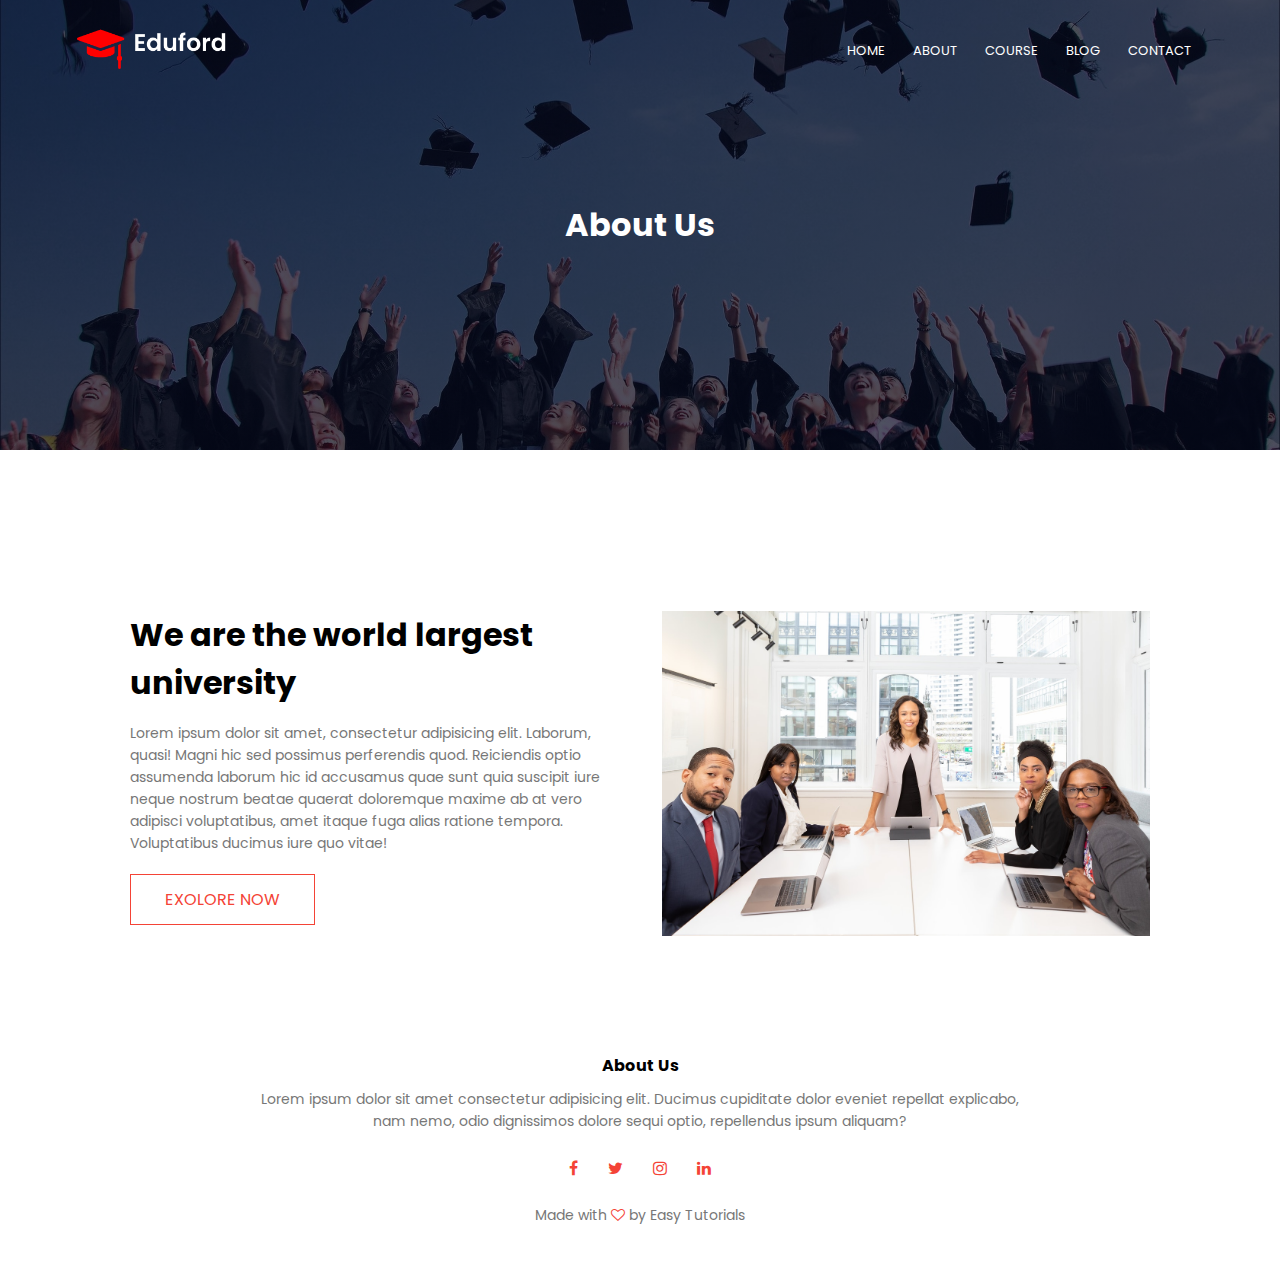
<file: unvirsity website/about.html>
<!DOCTYPE html>
<html lang="en">

<head>
    <meta charset="UTF-8">
    <meta name="viewport" content="width=device-width, initial-scale=1.0">
    <link rel="stylesheet" href="style.css">
    <link rel="preconnect" href="https://fonts.googleapis.com">
    <link rel="preconnect" href="https://fonts.gstatic.com" crossorigin>
    <link
        href="https://fonts.googleapis.com/css2?family=Poppins:ital,wght@0,100;0,200;0,300;0,400;0,500;0,600;0,700;0,800;0,900;1,100;1,200;1,300;1,400;1,500;1,600;1,700;1,800;1,900&display=swap"
        rel="stylesheet">
        <link rel="stylesheet" href="https://cdnjs.cloudflare.com/ajax/libs/font-awesome/4.7.0/css/font-awesome.min.css">

        <!-- <link rel="stylesheet" href="https://cdnjs.cloudflare.com/ajax/libs/font-awesome/6.0.0-beta3/css/all.min.css"> -->
 
        <title>University Website </title>

</head>

<body>
    <section class="sub-header">
        <nav>

            <a href="index.html"> <img src="img/logo.png" alt=" logo img" class="logo"></a>
            <div class="nav-links" id="navLinks">
                <i class="fa fa-times" onclick="hideMenu()"></i>

                <ul>
                    <li> <a href="index.html">HOME</a></li>
                    <li> <a href="about.html">ABOUT</a></li>
                    <li> <a href="course.html">COURSE</a></li>
                    <li> <a href="blog.html">BLOG</a></li>

                    <li> <a href="contact.html">CONTACT</a></li>




                </ul>


            </div>
            <i class="fa fa-bars" onclick="showMenu()"></i>

        </nav>
       
<h1> About Us</h1>
    </section>
  
    
  <!-- -------about us content------- -->
<section class="about-us">
<div class="row">
<div class="about-col">
<h1> We are the world largest university</h1>
<p> Lorem ipsum dolor sit amet, consectetur adipisicing elit. Laborum, quasi! Magni hic sed possimus perferendis quod. Reiciendis optio assumenda laborum hic id accusamus quae sunt quia suscipit iure neque nostrum beatae quaerat doloremque maxime ab at vero adipisci voluptatibus, amet itaque fuga alias ratione tempora. Voluptatibus ducimus iure quo vitae!</p>
<a href="" class="hero-btn red-btn">EXOLORE NOW</a>
</div>
<div class="about-col">
    <img src="img/about.jpg">
</div>



</div>





</section>
    

<!-- ------footer---- -->
<section class="footer"> 
<h4>About Us</h4>
<p>Lorem ipsum dolor sit amet consectetur adipisicing elit. Ducimus cupiditate dolor eveniet repellat explicabo, <br>nam nemo, odio dignissimos dolore sequi optio, repellendus ipsum aliquam?</p>
<div class="icons">
    <i class="fa fa-facebook"></i>
    <i class="fa fa-twitter"></i>
    <i class="fa fa-instagram"></i>
    <i class="fa fa-linkedin"></i>


</div>
<p> Made with  <i class="fa fa-heart-o"></i>  by Easy Tutorials </p>

</section>





    <!-- ----js  to toggle menu----- -->
    <script>
        var navLinks = document.getElementById("navLinks");
        function showMenu() {
            navLinks.style.right = "0";
        }
        function hideMenu() {
            navLinks.style.right = "-200px";
        }
    </script>
</body>

</html>
</file>
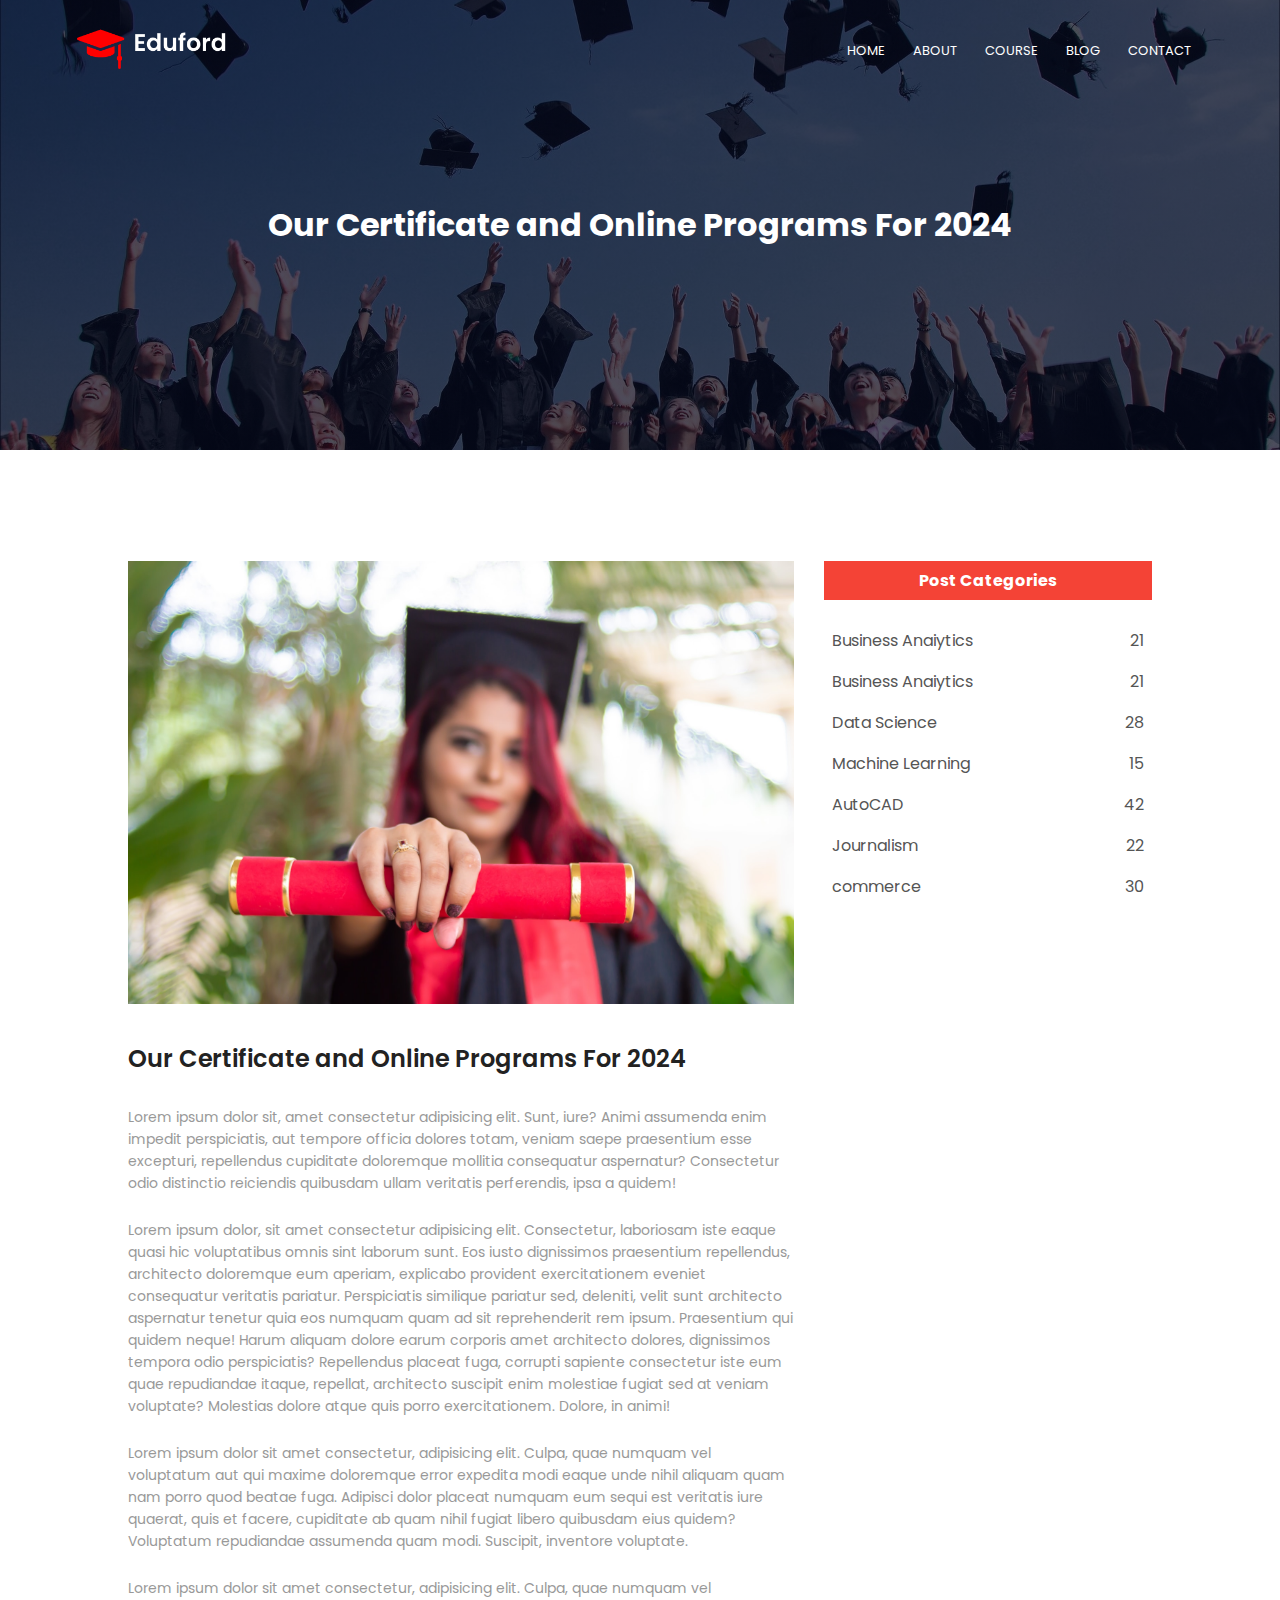
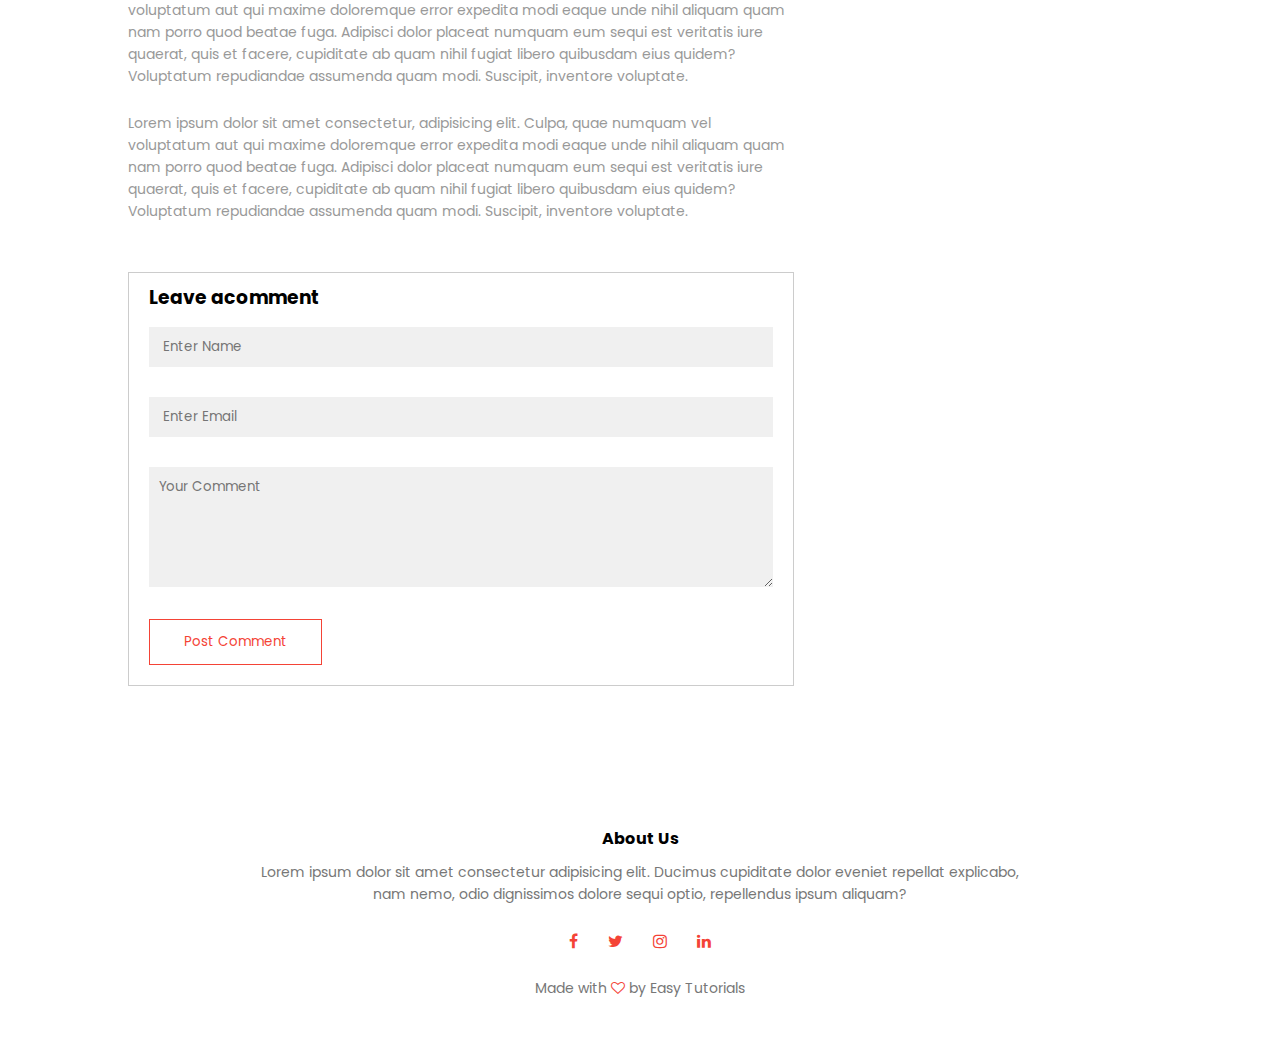
<file: unvirsity website/blog.html>
<!DOCTYPE html>
<html lang="en">

<head>
    <meta charset="UTF-8">
    <meta name="viewport" content="width=device-width, initial-scale=1.0">
    <link rel="stylesheet" href="style.css">
    <link rel="preconnect" href="https://fonts.googleapis.com">
    <link rel="preconnect" href="https://fonts.gstatic.com" crossorigin>
    <link
        href="https://fonts.googleapis.com/css2?family=Poppins:ital,wght@0,100;0,200;0,300;0,400;0,500;0,600;0,700;0,800;0,900;1,100;1,200;1,300;1,400;1,500;1,600;1,700;1,800;1,900&display=swap"
        rel="stylesheet">
    <link rel="stylesheet" href="https://cdnjs.cloudflare.com/ajax/libs/font-awesome/4.7.0/css/font-awesome.min.css">

    <!-- <link rel="stylesheet" href="https://cdnjs.cloudflare.com/ajax/libs/font-awesome/6.0.0-beta3/css/all.min.css"> -->

    <title>University Website </title>

</head>

<body>
    <section class="sub-header">
        <nav>

            <a href="index.html"> <img src="img/logo.png" alt=" logo img" class="logo"></a>
            <div class="nav-links" id="navLinks">
                <i class="fa fa-times" onclick="hideMenu()"></i>

                <ul>
                    <li> <a href="index.html">HOME</a></li>
                    <li> <a href="about.html">ABOUT</a></li>
                    <li> <a href="course.html">COURSE</a></li>
                    <li> <a href="blog.html">BLOG</a></li>

                    <li> <a href="contact.html">CONTACT</a></li>




                </ul>


            </div>
            <i class="fa fa-bars" onclick="showMenu()"></i>

        </nav>

        <h1> Our Certificate and Online Programs For 2024</h1>
    </section>



    <!-- -----blog page content--- -->
    <section class="blog-content">
        <div class="row">
            <div class="blog-left">
                <img src="img/certificate.jpg" alt="">
                <h2>Our Certificate and Online Programs For 2024</h2>
                <p>Lorem ipsum dolor sit, amet consectetur adipisicing elit. Sunt, iure? Animi assumenda enim impedit
                    perspiciatis, aut tempore officia dolores totam, veniam saepe praesentium esse excepturi,
                    repellendus cupiditate doloremque mollitia consequatur aspernatur? Consectetur odio distinctio
                    reiciendis quibusdam ullam veritatis perferendis, ipsa a quidem!</p>
                <br>
                <p> Lorem ipsum dolor, sit amet consectetur adipisicing elit. Consectetur, laboriosam iste eaque quasi
                    hic voluptatibus omnis sint laborum sunt. Eos iusto dignissimos praesentium repellendus, architecto
                    doloremque eum aperiam, explicabo provident exercitationem eveniet consequatur veritatis pariatur.
                    Perspiciatis similique pariatur sed, deleniti, velit sunt architecto aspernatur tenetur quia eos
                    numquam quam ad sit reprehenderit rem ipsum. Praesentium qui quidem neque! Harum aliquam dolore
                    earum corporis amet architecto dolores, dignissimos tempora odio perspiciatis? Repellendus placeat
                    fuga, corrupti sapiente consectetur iste eum quae repudiandae itaque, repellat, architecto suscipit
                    enim molestiae fugiat sed at veniam voluptate? Molestias dolore atque quis porro exercitationem.
                    Dolore, in animi!</p>
                <br>
                <p>Lorem ipsum dolor sit amet consectetur, adipisicing elit. Culpa, quae numquam vel voluptatum aut qui
                    maxime doloremque error expedita modi eaque unde nihil aliquam quam nam porro quod beatae fuga.
                    Adipisci dolor placeat numquam eum sequi est veritatis iure quaerat, quis et facere, cupiditate ab
                    quam nihil fugiat libero quibusdam eius quidem? Voluptatum repudiandae assumenda quam modi.
                    Suscipit, inventore voluptate.</p>
                <br>
                <p>Lorem ipsum dolor sit amet consectetur, adipisicing elit. Culpa, quae numquam vel voluptatum aut qui
                    maxime doloremque error expedita modi eaque unde nihil aliquam quam nam porro quod beatae fuga.
                    Adipisci dolor placeat numquam eum sequi est veritatis iure quaerat, quis et facere, cupiditate ab
                    quam nihil fugiat libero quibusdam eius quidem? Voluptatum repudiandae assumenda quam modi.
                    Suscipit, inventore voluptate.</p>
                <br>
                <p>Lorem ipsum dolor sit amet consectetur, adipisicing elit. Culpa, quae numquam vel voluptatum aut qui
                    maxime doloremque error expedita modi eaque unde nihil aliquam quam nam porro quod beatae fuga.
                    Adipisci dolor placeat numquam eum sequi est veritatis iure quaerat, quis et facere, cupiditate ab
                    quam nihil fugiat libero quibusdam eius quidem? Voluptatum repudiandae assumenda quam modi.
                    Suscipit, inventore voluptate.</p>
                <div class="comment-box">
                    <h3>Leave acomment</h3>
                    <form class="comment-form">
                        <input type="text" placeholder=" Enter Name">
                        <input type="email" placeholder=" Enter Email">
                        <textarea rows="5" placeholder="Your Comment"></textarea>
                         <button type="submit" class="hero-btn red-btn"> Post Comment</button>
                    </form>


                </div>

            </div>
            <div class="blog-right">
                <h3> Post Categories</h3>
                <div>
                    <span> Business Anaiytics </span>
                    <span>21</span>
                </div>

                <div>
                    <span> Business Anaiytics </span>
                    <span>21</span>
                </div>
                <div>
                    <span> Data Science</span>
                    <span>28</span>
                </div>
                <div>
                    <span> Machine Learning </span>
                    <span>15</span>
                </div>
                <div>
                    <span> AutoCAD </span>
                    <span>42</span>
                </div>
                <div>
                    <span>Journalism </span>
                    <span>22</span>
                </div>
                <div>
                    <span>commerce </span>
                    <span>30</span>
                </div>
            </div>



        </div>




    </section>

    <!-- ------footer---- -->
    <section class="footer">
        <h4>About Us</h4>
        <p>Lorem ipsum dolor sit amet consectetur adipisicing elit. Ducimus cupiditate dolor eveniet repellat explicabo,
            <br>nam nemo, odio dignissimos dolore sequi optio, repellendus ipsum aliquam?
        </p>
        <div class="icons">
            <i class="fa fa-facebook"></i>
            <i class="fa fa-twitter"></i>
            <i class="fa fa-instagram"></i>
            <i class="fa fa-linkedin"></i>


        </div>
        <p> Made with <i class="fa fa-heart-o"></i> by Easy Tutorials </p>

    </section>





    <!-- ----js  to toggle menu----- -->
    <script>
        var navLinks = document.getElementById("navLinks");
        function showMenu() {
            navLinks.style.right = "0";
        }
        function hideMenu() {
            navLinks.style.right = "-200px";
        }
    </script>
</body>

</html>
</file>
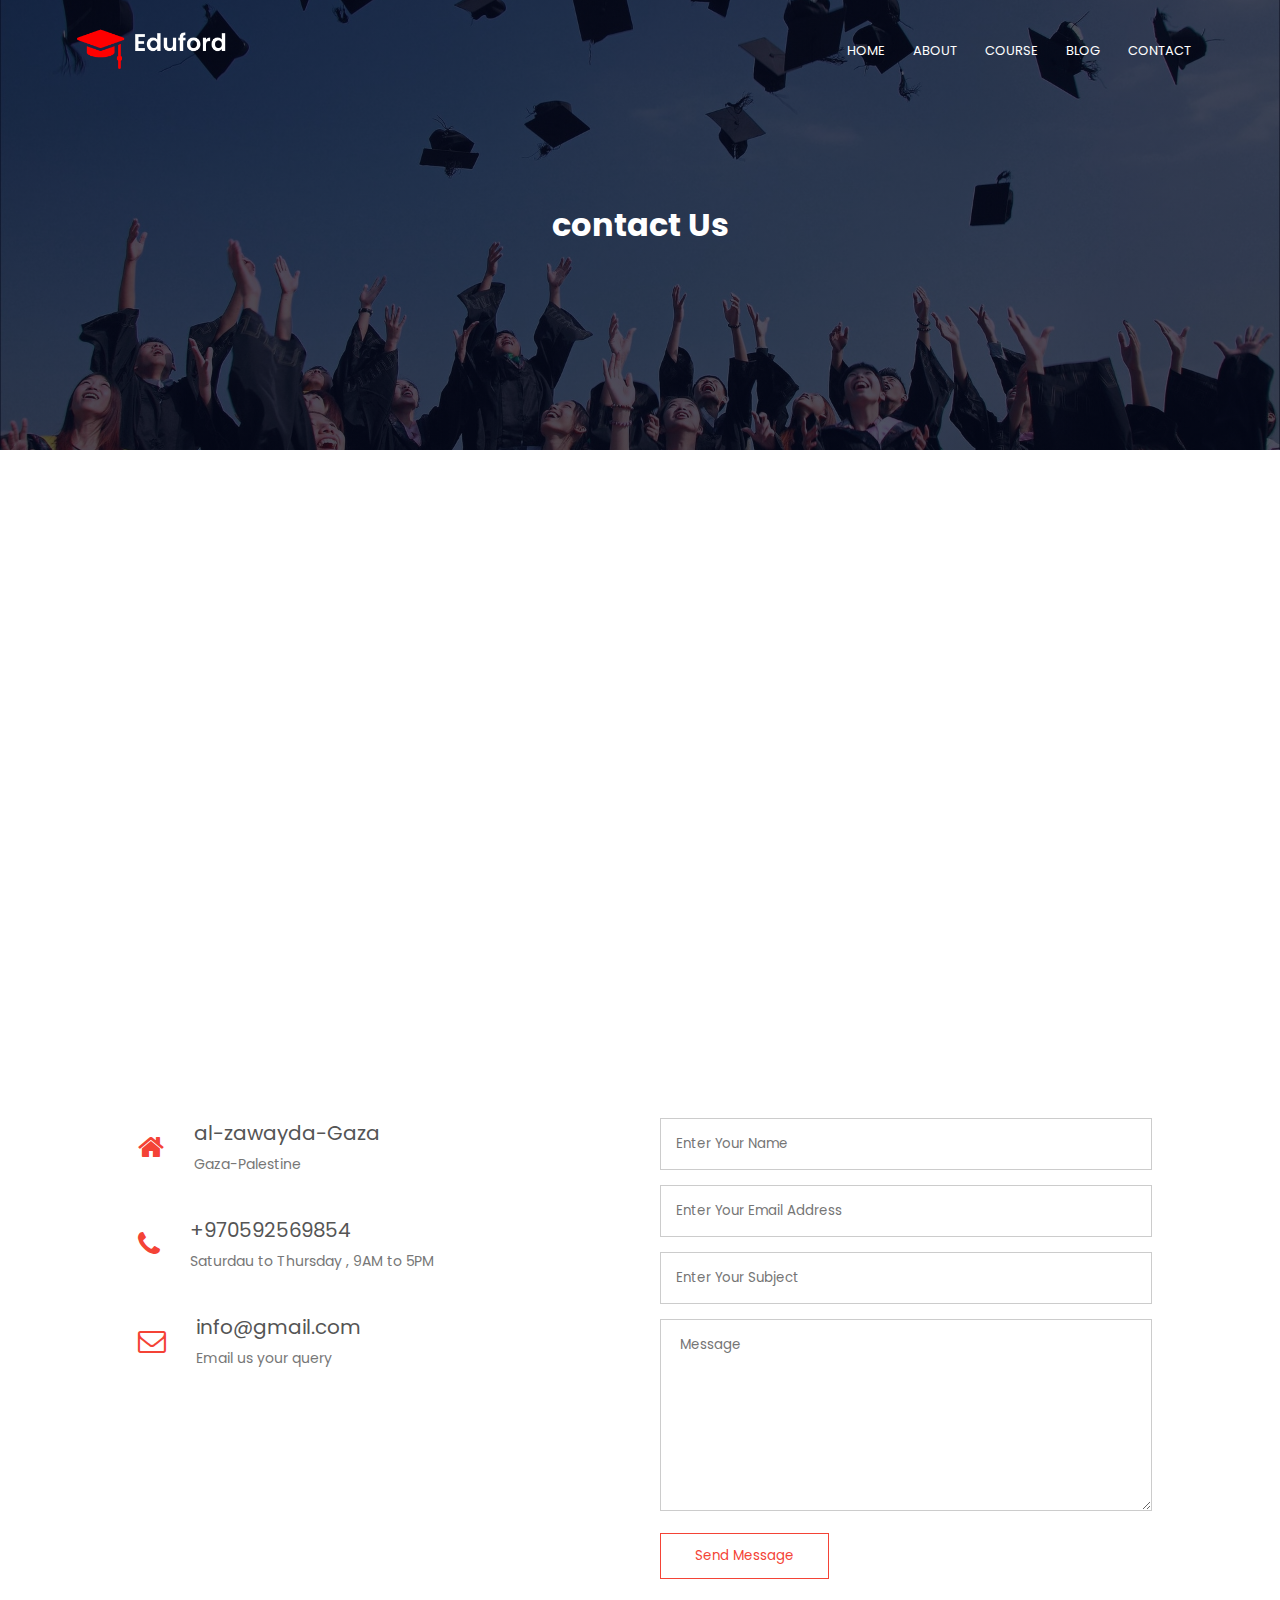
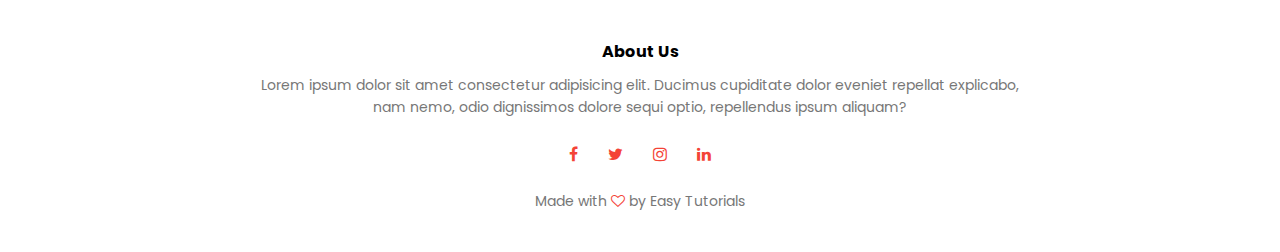
<file: unvirsity website/contact.html>
<!DOCTYPE html>
<html lang="en">

<head>
    <meta charset="UTF-8">
    <meta name="viewport" content="width=device-width, initial-scale=1.0">
    <link rel="stylesheet" href="style.css">
    <link rel="preconnect" href="https://fonts.googleapis.com">
    <link rel="preconnect" href="https://fonts.gstatic.com" crossorigin>
    <link
        href="https://fonts.googleapis.com/css2?family=Poppins:ital,wght@0,100;0,200;0,300;0,400;0,500;0,600;0,700;0,800;0,900;1,100;1,200;1,300;1,400;1,500;1,600;1,700;1,800;1,900&display=swap"
        rel="stylesheet">
    <link rel="stylesheet" href="https://cdnjs.cloudflare.com/ajax/libs/font-awesome/4.7.0/css/font-awesome.min.css">

    <!-- <link rel="stylesheet" href="https://cdnjs.cloudflare.com/ajax/libs/font-awesome/6.0.0-beta3/css/all.min.css"> -->

    <title>University Website </title>

</head>

<body>
    <section class="sub-header">
        <nav>

            <a href="index.html"> <img src="img/logo.png" alt=" logo img" class="logo"></a>
            <div class="nav-links" id="navLinks">
                <i class="fa fa-times" onclick="hideMenu()"></i>

                <ul>
                    <li> <a href="index.html">HOME</a></li>
                    <li> <a href="about.html">ABOUT</a></li>
                    <li> <a href="course.html">COURSE</a></li>
                    <li> <a href="blog.html">BLOG</a></li>

                    <li> <a href="contact.html">CONTACT</a></li>




                </ul>


            </div>
            <i class="fa fa-bars" onclick="showMenu()"></i>

        </nav>

        <h1> contact Us</h1>
    </section>


    <!-- -------contact content------- -->
    <section class="location">
        <iframe
            src="https://www.google.com/maps/embed?pb=!1m18!1m12!1m3!1d13617.726772920418!2d34.381041758055964!3d31.42978039761844!2m3!1f0!2f0!3f0!3m2!1i1024!2i768!4f13.1!3m3!1m2!1s0x14fd848690fea09b%3A0xb4a3cb5e273e4d2a!2sAz%20Zawayda!5e0!3m2!1sar!2s!4v1720261829532!5m2!1sar!2s"
            width="600" height="450" style="border:0;" allowfullscreen="" loading="lazy"
            referrerpolicy="no-referrer-when-downgrade"></iframe>

    </section>
    <section class="contact-us">
        <div class="row">
            <div class="contact-col">
                <div> <i class="fa fa-home"></i>
                    <span>
                        <h5> al-zawayda-Gaza</h5>
                        <p> Gaza-Palestine</p>

                    </span>
                </div>
                <div> <i class="fa fa-phone"></i>
                    <span>
                        <h5> +970592569854</h5>
                        <p> Saturdau to Thursday , 9AM to 5PM</p>

                    </span>
                </div>
                <div> <i class="fa fa-envelope-o"></i>
                    <span>
                        <h5> info@gmail.com</h5>
                        <p> Email us your query</p>

                    </span>
                </div>
            </div>
            <div class="contact-col">
                <form action="form-handle.php" method="post">

                    <input type="text" name="name" placeholder="Enter Your Name" required>
                    <input type="email" name="email" placeholder="Enter Your Email Address" required>
                    <input type="text" name="subject" placeholder="Enter Your Subject" required>
                    <textarea rows="8" name="message" placeholder=" Message" required></textarea>
                    <button type="submit" class="hero-btn red-btn"> Send Message</button>
                </form>



            </div>

        </div>
    </section>

    <!-- ------footer---- -->
    <section class="footer">
        <h4>About Us</h4>
        <p>Lorem ipsum dolor sit amet consectetur adipisicing elit. Ducimus cupiditate dolor eveniet repellat explicabo,
            <br>nam nemo, odio dignissimos dolore sequi optio, repellendus ipsum aliquam?
        </p>
        <div class="icons">
            <i class="fa fa-facebook"></i>
            <i class="fa fa-twitter"></i>
            <i class="fa fa-instagram"></i>
            <i class="fa fa-linkedin"></i>


        </div>
        <p> Made with <i class="fa fa-heart-o"></i> by Easy Tutorials </p>

    </section>





    <!-- ----js  to toggle menu----- -->
    <script>
        var navLinks = document.getElementById("navLinks");
        function showMenu() {
            navLinks.style.right = "0";
        }
        function hideMenu() {
            navLinks.style.right = "-200px";
        }
    </script>
</body>

</html>
</file>
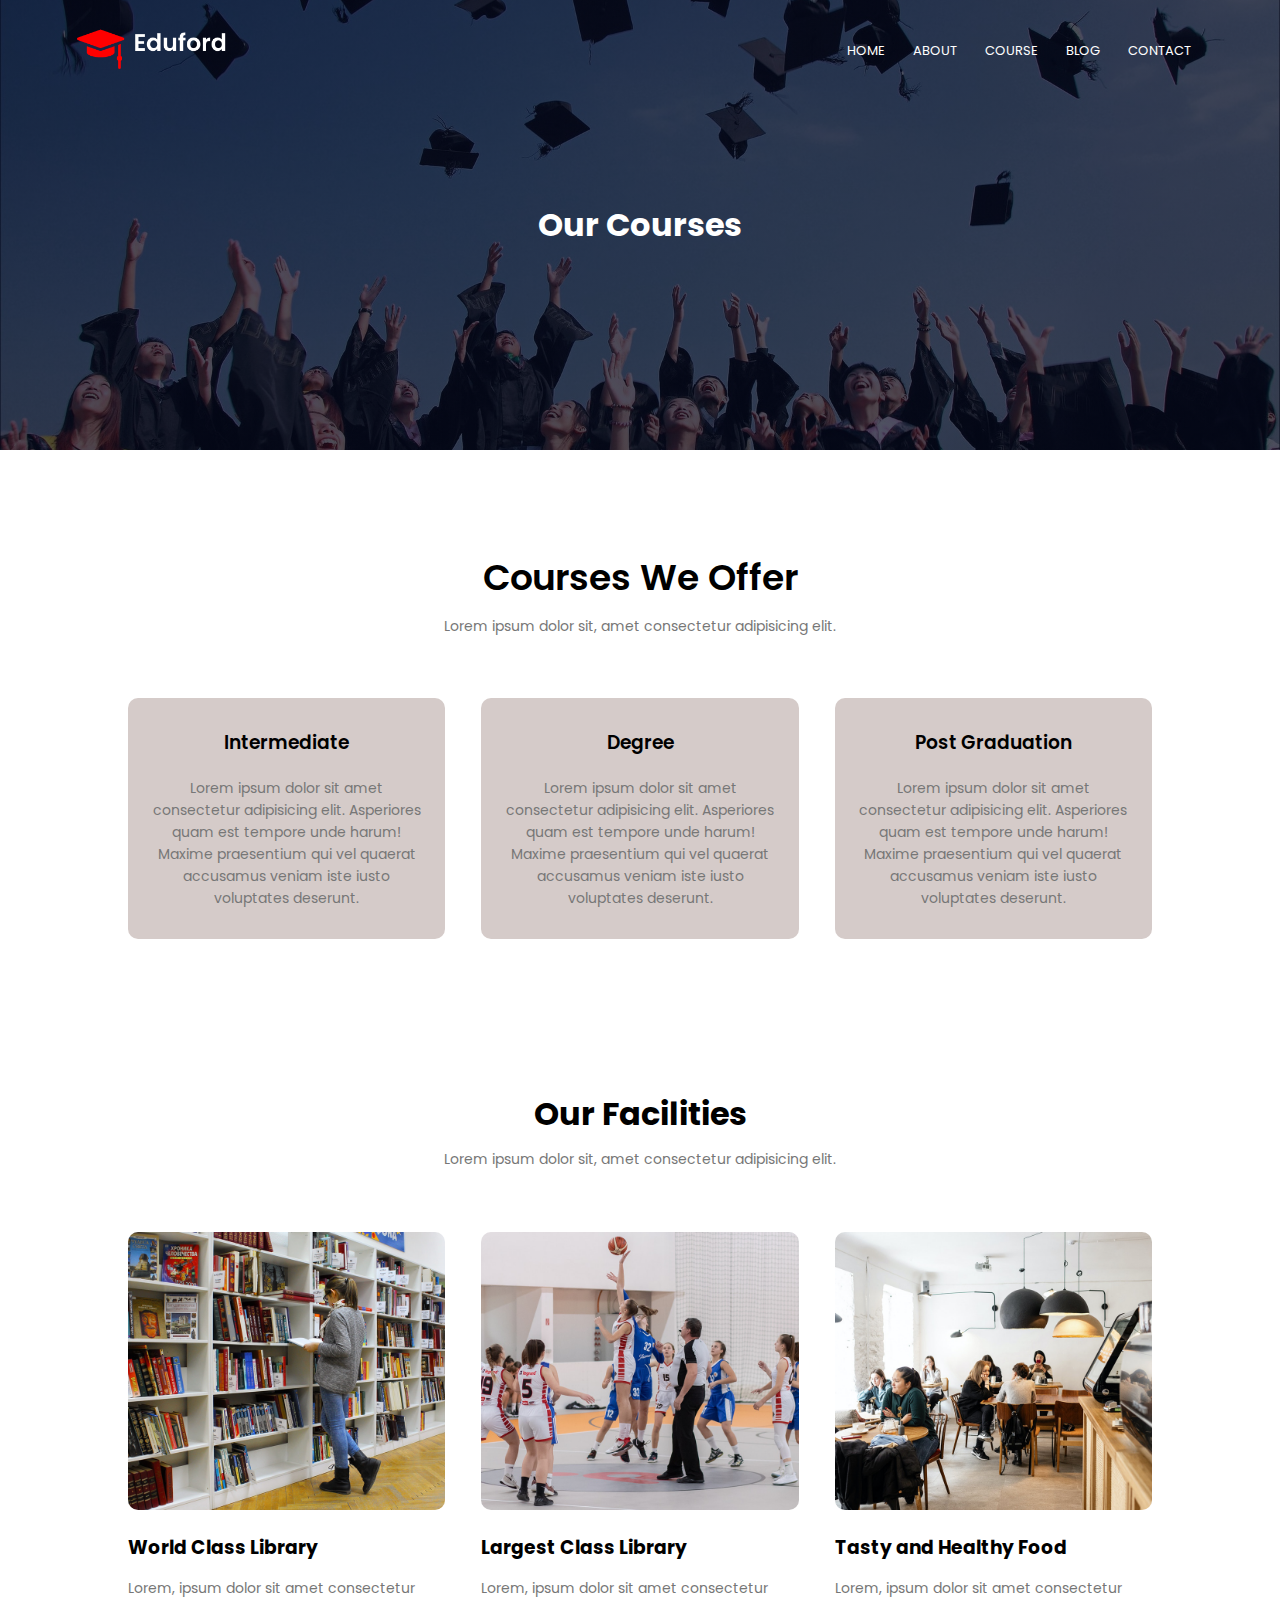
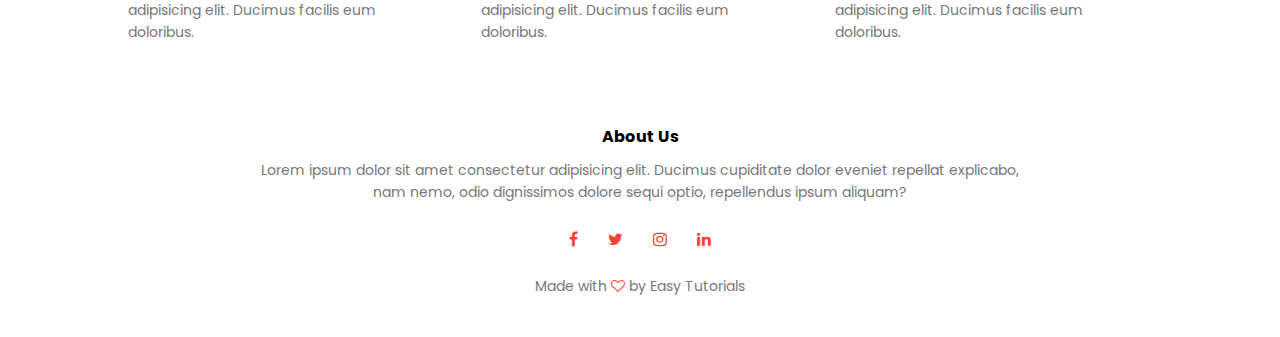
<file: unvirsity website/course.html>
<!DOCTYPE html>
<html lang="en">

<head>
    <meta charset="UTF-8">
    <meta name="viewport" content="width=device-width, initial-scale=1.0">
    <link rel="stylesheet" href="style.css">
    <link rel="preconnect" href="https://fonts.googleapis.com">
    <link rel="preconnect" href="https://fonts.gstatic.com" crossorigin>
    <link
        href="https://fonts.googleapis.com/css2?family=Poppins:ital,wght@0,100;0,200;0,300;0,400;0,500;0,600;0,700;0,800;0,900;1,100;1,200;1,300;1,400;1,500;1,600;1,700;1,800;1,900&display=swap"
        rel="stylesheet">
        <link rel="stylesheet" href="https://cdnjs.cloudflare.com/ajax/libs/font-awesome/4.7.0/css/font-awesome.min.css">

        <!-- <link rel="stylesheet" href="https://cdnjs.cloudflare.com/ajax/libs/font-awesome/6.0.0-beta3/css/all.min.css"> -->
 
        <title>University Website </title>

</head>

<body>
    <section class="sub-header">
        <nav>

            <a href="index.html"> <img src="img/logo.png" alt=" logo img" class="logo"></a>
            <div class="nav-links" id="navLinks">
                <i class="fa fa-times" onclick="hideMenu()"></i>

                <ul>
                    <li> <a href="index.html">HOME</a></li>
                    <li> <a href="about.html">ABOUT</a></li>
                    <li> <a href="course.html">COURSE</a></li>
                    <li> <a href="blog.html">BLOG</a></li>

                    <li> <a href="contact.html">CONTACT</a></li>




                </ul>


            </div>
            <i class="fa fa-bars" onclick="showMenu()"></i>

        </nav>
       
<h1> Our Courses</h1>
    </section>
  
    
  <!-- -------courses content------- -->
  <section class="course">
    <h1> Courses We Offer</h1>
    <p> Lorem ipsum dolor sit, amet consectetur adipisicing elit.</p>
    <div class="row">
        <div class="course-col">
            <h3>Intermediate</h3>
            <p>Lorem ipsum dolor sit amet consectetur adipisicing elit. Asperiores quam est tempore unde harum!
                Maxime praesentium qui vel quaerat accusamus veniam iste iusto voluptates deserunt.</p>
        </div>
        <div class="course-col">
            <h3>Degree</h3>
            <p>Lorem ipsum dolor sit amet consectetur adipisicing elit. Asperiores quam est tempore unde harum!
                Maxime praesentium qui vel quaerat accusamus veniam iste iusto voluptates deserunt.</p>
        </div>
        <div class="course-col">
            <h3>Post Graduation</h3>
            <p>Lorem ipsum dolor sit amet consectetur adipisicing elit. Asperiores quam est tempore unde harum!
                Maxime praesentium qui vel quaerat accusamus veniam iste iusto voluptates deserunt.</p>
        </div>


    </div>
</section>
     <!-- -----Facilities---- -->
     <section class="facilities">
        <h1> Our Facilities </h1>
        <p> Lorem ipsum dolor sit, amet consectetur adipisicing elit.</p>
        <div class="row">
            <div class="facilities-col">
                <img src="img/library.png">
                <h3> World Class Library </h3>
                <p>Lorem, ipsum dolor sit amet consectetur adipisicing elit. Ducimus facilis eum doloribus.</p>
            </div>
            <div class="facilities-col">
                <img src="img/basketball.png">
                <h3> Largest Class Library </h3>
                <p>Lorem, ipsum dolor sit amet consectetur adipisicing elit. Ducimus facilis eum doloribus.</p>
            </div>
            <div class="facilities-col">
                <img src="img/cafeteria.png">
                <h3> Tasty and Healthy Food </h3>
                <p>Lorem, ipsum dolor sit amet consectetur adipisicing elit. Ducimus facilis eum doloribus.</p>
            </div>
        </div>



    </section>

<!-- ------footer---- -->
<section class="footer"> 
<h4>About Us</h4>
<p>Lorem ipsum dolor sit amet consectetur adipisicing elit. Ducimus cupiditate dolor eveniet repellat explicabo, <br>nam nemo, odio dignissimos dolore sequi optio, repellendus ipsum aliquam?</p>
<div class="icons">
    <i class="fa fa-facebook"></i>
    <i class="fa fa-twitter"></i>
    <i class="fa fa-instagram"></i>
    <i class="fa fa-linkedin"></i>


</div>
<p> Made with  <i class="fa fa-heart-o"></i>  by Easy Tutorials </p>

</section>





    <!-- ----js  to toggle menu----- -->
    <script>
        var navLinks = document.getElementById("navLinks");
        function showMenu() {
            navLinks.style.right = "0";
        }
        function hideMenu() {
            navLinks.style.right = "-200px";
        }
    </script>
</body>

</html>
</file>
<file: unvirsity website/style.css>
* {
    margin: 0;
    padding: 0;
    font-family: "Poppins", sans-serif;
    box-sizing: border-box;


}

.header {
    min-height: 100vh;
    width: 100%;
    background-image: linear-gradient(rgba(4, 9, 30, 0.7), rgba(4, 9, 30, 0.7)),
        url(/img/banner.png);
    background-position: center;
    background-size: cover;
    position: relative;

}

nav {
    display: flex;
    padding: 2% 6%;
    justify-content: space-between;
    align-items: center;
}

nav .logo {
    width: 150px;

}

nav .nav-links {
    flex: 1;
    text-align: right;

}

nav .nav-links ul li {
    list-style: none;
    display: inline-block;

    padding: 8px 12px;
    position: relative;
}

nav .nav-links ul li a {
    color: #fff;
    text-decoration: none;
    font-size: 13px;
}

nav .nav-links ul li::after {
    content: "";
    width: 0%;
    height: 2px;
    background-color:#f44336;
    display: block;
    margin: auto;
    transition: 0.5s;
}

nav .nav-links ul li:hover::after {
    width: 100%;

}

.text-box {
    width: 90%;
    color: #fff;
    position: absolute;
    top: 50%;
    left: 50%;
    transform: translate(-50%, -50%);
    text-align: center;
}

.text-box h1 {
    font-size: 62px;
}

.text-box p {
    margin: 10px 0 40px;
    font-size: 14px;
    color: white;
}

.hero-btn {
    display: inline-block;
    text-decoration: none;
    color: white;
    border: 1px solid white;
    padding: 12px 34px;
    background: transparent;
    position: relative;
    cursor: pointer;
}

.hero-btn:hover {
    border: 1px solid #f44336;
    background: #f44336;
    transition: 1s;
}

nav .fa {
    display: none;
}

@media(max-width: 700px) {
    .text-box h1 {
        font-size: 20px;
    }

    nav .nav-links ul li {
        display: block;
    }

    .nav-links {
        position: fixed;
        background-color: #f44336;
        height: 100vh;
        width: 200px;
        top: 0;
        right: -200px;
        text-align: left;
        z-index: 2;
        transition: 1s;
    }

    nav .fa {
        display: block;
        color: white;
        margin: 10px;
        font-size: 22px;
        cursor: pointer;

    }

    .nav-links ul {
        padding: 30px;
    }

}

/* --------course----- */
.course {
    width: 80%;
    margin: auto;
    text-align: center;
    padding-top: 100px;
}

.course h1 {
    font-size: 36px;
    font-weight: 600;
}

p {
    color: #777;
    font-size: 14px;
    font-family: 300;
    line-height: 22px;
    padding: 10px;
}

.row {
    margin-top: 5%;
    display: flex;
    justify-content: space-between;
}

.course-col {
    flex-basis: 31%;
    background: #D5CBC9;
    border-radius: 10px;
    transition: 0.5s;
    margin-bottom: 5%;
    padding: 20px 12px;

}

.course-col h3 {
    text-align: center;
    font-weight: 600;
    margin: 10px 0;
}

.course-col:hover {
    box-shadow: 0 0 20px 0px rgba(0, 0, 0, 0.2);
}

@media(max-width: 700px) {
    .row {
        flex-direction: column;
    }
}

/* -------campus---------- */
.campus {
    width: 80%;
    margin: auto;
    text-align: center;
    padding-top: 50px;

}

.campus-col {
    flex-basis: 32%;
    border-radius: 10px;
    margin-bottom: 30px;
    position: relative;
    overflow: hidden;
}

.campus-col img {
    width: 100%;
}

.layer {
    background: transparent;
    height: 100%;
    width: 100%;
    position: absolute;
    top: 0;
    left: 0;
    transition: 0.5s;

}

.layer:hover {
    background: rgba(226, 0, 0, 0.7);

}

.layer h3 {
    width: 100%;
    font-weight: 500;
    color: #fff;
    font-size: 26px;
    bottom: 0;
    left: 50%;
    transform: translateX(-50%);
    position: absolute;
    opacity: 0;
    transition: 0.5s;
}

.layer:hover h3 {
    bottom: 49%;
    opacity: 1;

}

/* ------facilities-------- */
.facilities {
    width: 80%;
    margin: auto;
    text-align: center;
    padding-top: 100px;

}

.facilities-col {
    flex-basis: 31%;
    border-radius: 10px;
    margin-bottom: 5%;
    text-align: left;
}

.facilities-col img {
    width: 100%;
    border-radius: 10px;
}

.facilities-col h3 {
    text-align: center;
}

.facilities-col p {
    padding: 0;
}

.facilities-col h3 {
    margin-top: 16px;
    margin-bottom: 15px;
    text-align: left;
}

/* ----testimonials----- */
.testimonials {
    width: 80%;
    margin: auto;
    padding-top: 100px;
    text-align: center;
}

.testimonials-col {
    flex-basis: 44%;
    border-radius: 10px;
    margin-bottom: 5%;
    text-align: left;
    background: #D5CBC9;
    padding: 25px;
    cursor: pointer;
    display: flex;
    box-sizing: content-box;

}

.testimonials-col img {
    height: 40px;
    margin-left: 5px;
    margin-right: 30px;
    border-radius: 50%;

}

.testimonials-col h3 {
    margin-top: 15px;
    text-align: left;
}

.testimonials-col p {
    padding: 0;
}

.testimonials-col .fa {
    color: #f44336;
}

@media(max-width: 700px) {
    .testimonials-col img {
        margin-left: 0px;
        margin-right: 15px;

    }
}

/* -- ------Call To Action--- --*/
.cta {
    margin: 100px auto;
    width: 80%;
    background-image: linear-gradient(rgba(0, 0, 0, 0.7), rgba(0, 0, 0, 0.7)), url(img/banner2.jpg);
    background-position: center;
    background-size: cover;
    border-radius: 10px;
    text-align: center;
    padding: 100px 0;

}

.cta h1 {
    color: white;
    margin-bottom: 40px;
    padding: 0;
}

@media(max-width: 700px) {
    .cta h1 {
        font-size: 24px;
    }
}

/* -------footer------- */
.footer {
    width: 100%;
    text-align: center;
    padding: 30px 0;

}

footer h4 {
    margin-bottom: 25px;
    margin-top: 20px;
    font-weight: 600;
}

.icons .fa {
    color: #f44336;
    margin: 0 13px;
    cursor: pointer;
    padding: 18px 0;
}

.fa-heart-o {
    color: #f44336;

}

/* ------------about--------- */
.sub-header {
    height: 50vh;
    width: 100%;
    background-image: linear-gradient(rgba(4, 9, 30, 0.7), rgba(4, 9, 30, 0.7)), url(img/background.jpg);
    background-position: center;
    background-size: cover;
    text-align: center;
    color: white;

}

.sub-header h1 {
    margin-top: 100px;
}

.about-us {
    width: 80%;
    margin: auto;
    padding-top: 80px;
    padding-bottom: 50px;
}

.about-col {
    flex-basis: 48%;
    padding: 30px 2px;
}

.about-col img {
    width: 100%;
}

.about-col h1 {
    padding-top: 0;
}

.about-col p {
    padding: 15px 0 20px;
}

.red-btn {
    border: 1px solid #f44336;
    background: transparent;
    color: #f44336;
}

.red-btn:hover {
    color: white;
}

/* -----blog-content------ */
.blog-content {
    width: 80%;
    margin: auto;
    padding: 60px 0;
}

.blog-left {
    flex-basis: 65%;
}

.blog-left img {
    width: 100%;
}

.blog-left h2 {
    color: #222;
    font-weight: 600;
    margin: 30px 0;
}

.blog-left p {
    color: #999;
    padding: 0;
}

.blog-right {
    flex-basis: 32%;
}

.blog-right h3 {
    background-color: #f44336;
    color: white;
    padding: 7px 0;
    font-size: 16px;
    margin-bottom: 20px;
    text-align: center;
}
.blog-right div{
    display: flex;
    align-items: center;justify-content: space-between;
    color: #555;
    padding: 8px;
}
.comment-box{
    border: 1px solid #ccc;
    margin: 50px 0; 
    padding: 10px 20px;

}
.comment-box{
    text-align: left;
}
.comment-form input,
.comment-form textarea{
    width: 100%;
    padding:10px;
    margin: 15px 0;
    border: none;
    outline: none;
    background: #f0f0f0;

}
.comment-form button{
    margin: 10px 0;
}
@media(max-width: 700px) {
    .sub-header h1{
        font-size: 24px ;
    }
}
/* ----------contacy us page--------- */
.location{
    width: 80%;
    margin: auto;
    padding: 80px 0;
}
.location iframe{
    width: 100%;

}
.contact-us{
  width: 80%;
  margin: auto;  
}
.contact-col{
 flex-basis: 48%;
 margin-bottom: 30px;   
}
.contact-col div{
    display: flex;
    align-items: center;
    margin-bottom: 40px;
}
.contact-col div .fa{
    font-size: 28px;
    color: #f44336;
    margin: 10px;
    margin-right: 30px;
}
.contact-col div p{
    padding: 0;

}
.contact-col div h5{
    font-size: 20px;
    margin-bottom: 5px;
    color: #555;
    font-weight: 400;
}
.contact-col input,
.contact-col textarea{
width: 100%;
padding: 15px;
margin-bottom: 15px;
outline: none;
border: 1px solid #ccc;
}
</file>
